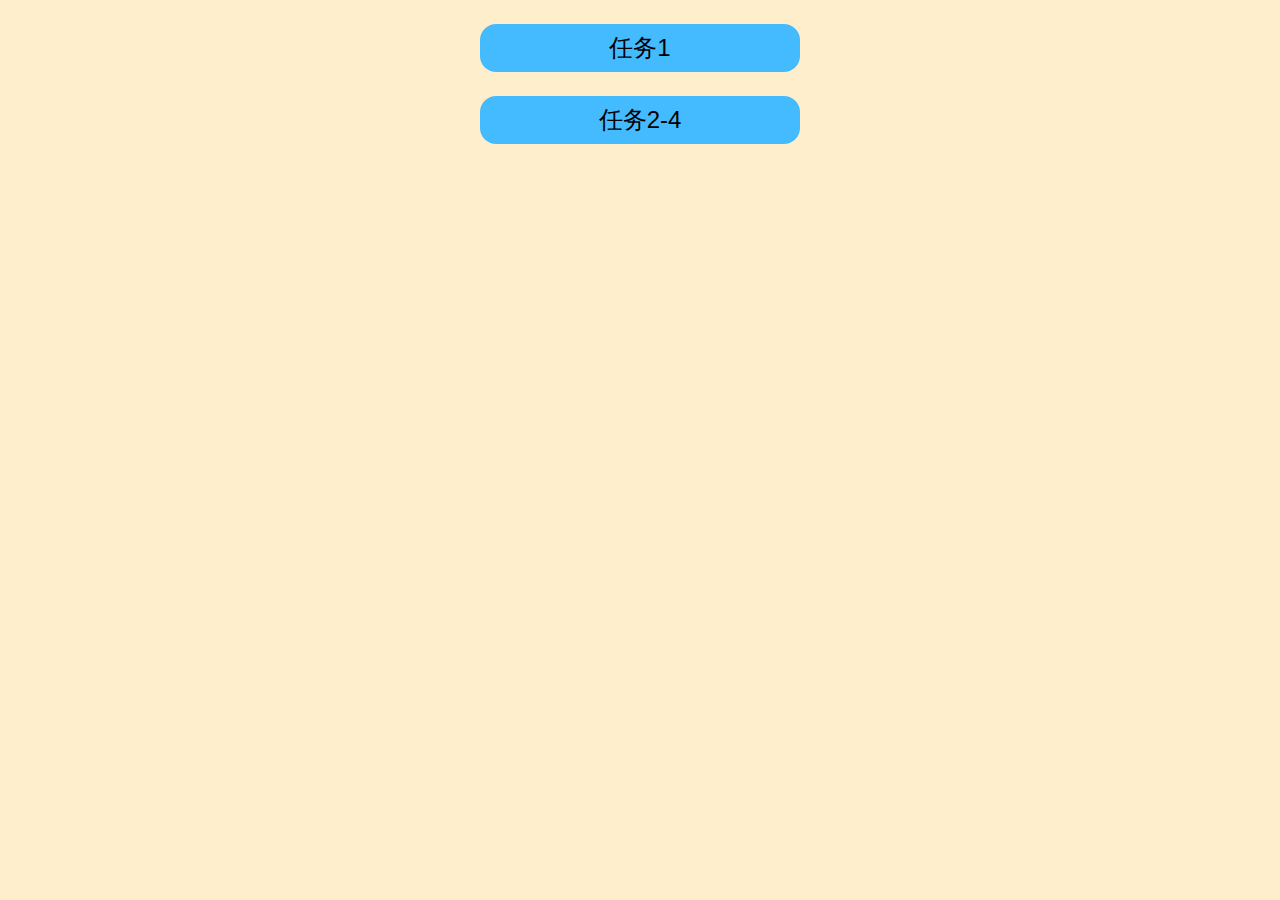
<file: 版本2/jstask-master/index.html>
<!DOCTYPE html>
<html lang="en">
<head>
    <meta charset="UTF-8">
    <meta name="viewport"
          content="width=device-width initial-scale=1, maximum-scale=1,minimum-scale=1, user-scalable=no">
    <title>js任务主页</title>
    <style>
        *{margin: 0; padding: 0;}
        a:link{text-decoration: none; color: inherit;}
        html, body{width: 100%;}
        html{font-size: 24px; font-family: sans-serif}
        body{background: #fec;}
        .item {
            line-height: 48px;
            /*padding: 16px;*/
            max-width: 320px;
            background: #4bf;
            margin: 24px auto;
            border-radius: 16px;
            text-align: center;
        }
    </style>
</head>
<body>
<a href="task1/task1.html"><div class="item">任务1</div> </a>
<a href="task2/lengqidong.html"><div class="item">任务2-4</div> </a>







<script>
    document.getElementsByClassName("item")
    var action;
    var n;
    var a;
    var b;
</script>
</body>
</html>
</file>
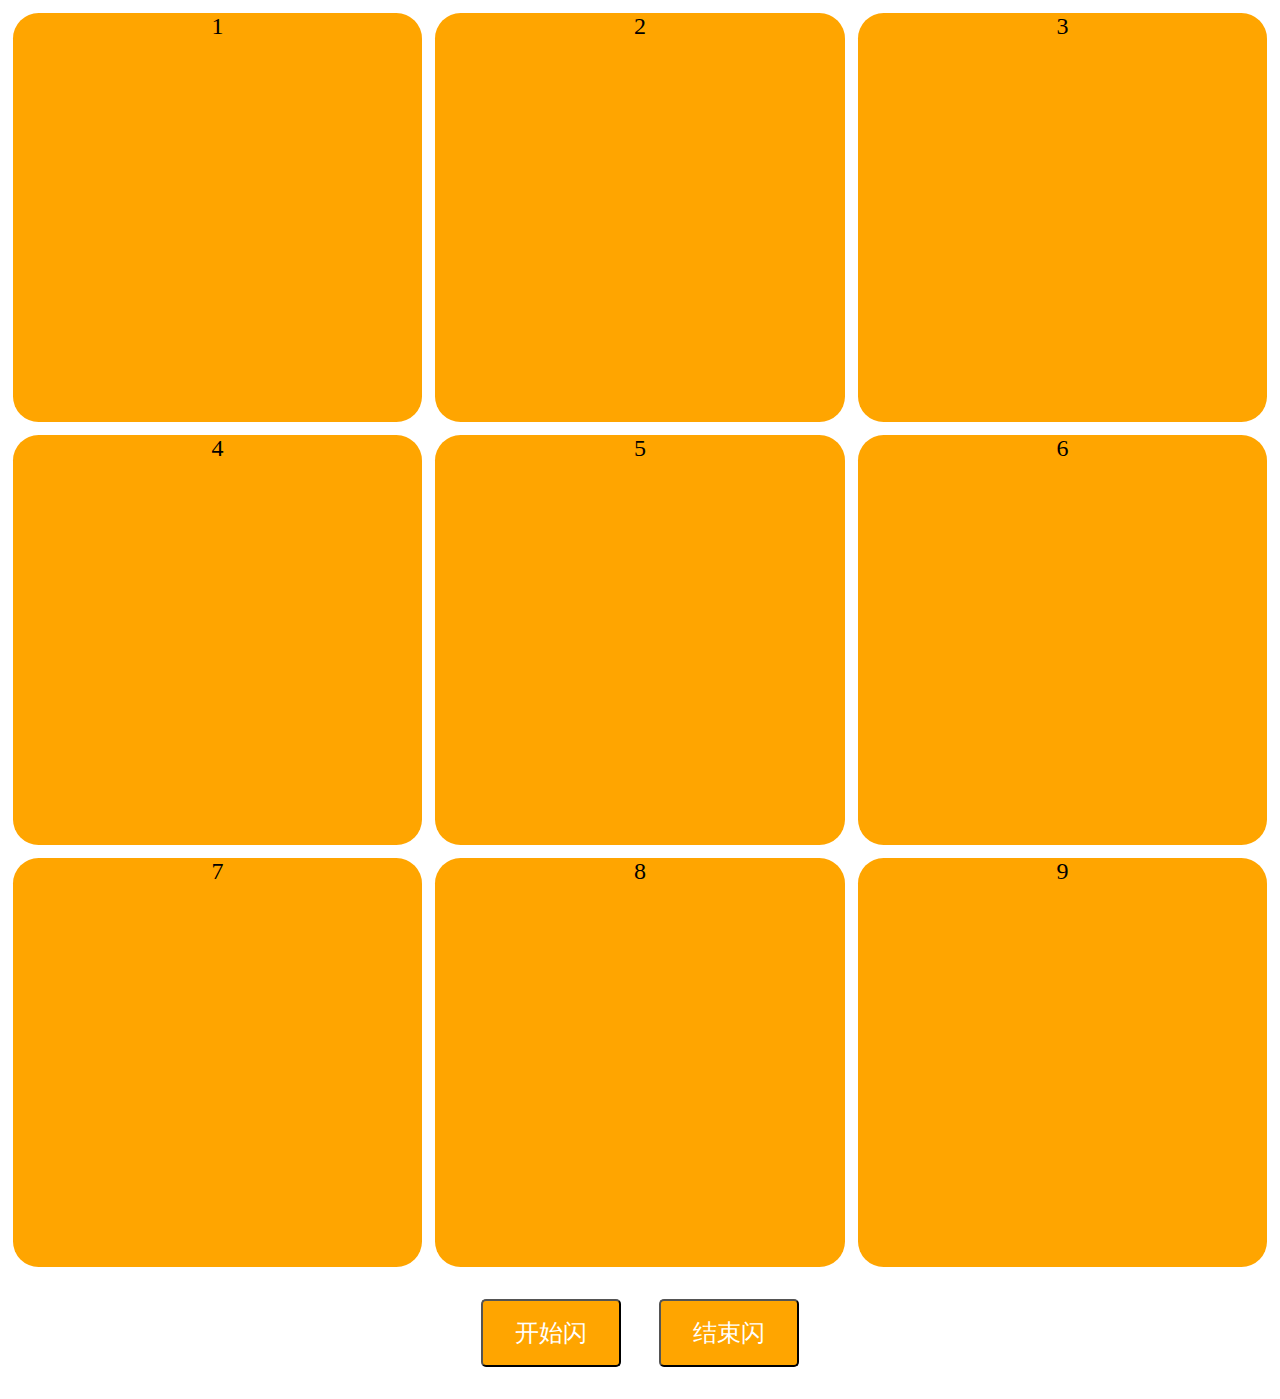
<file: 版本2/jstask-master/task1/task1.html>
<!DOCTYPE html>
<html lang="en">
<head>
    <meta charset="UTF-8">
    <meta name="viewport" content="width=device-width, initial-scale=1, minimum-scale=1, maximum-scale=1, user-scalable=no">
    <title>九宫格</title>
    <link rel="stylesheet" href="task1.css">
</head>
<body><div
        id="box-wrapper"><div
        class="box0">1</div><div
        class="box0">2</div><div
        class="box0">3</div><div
        class="box0">4</div><div
        class="box0">5</div><div
        class="box0">6</div><div
        class="box0">7</div><div
        class="box0">8</div><div
        class="box0">9</div></div
    >
<div class="btn-wrapper">
    <button type="button" class="btn-1" onclick="begin()">开始闪</button>
    <button type="button" class="btn-1" onclick="stop()">结束闪</button>
</div>



<script src="task1.js"></script>
</body>
</html>
</file>
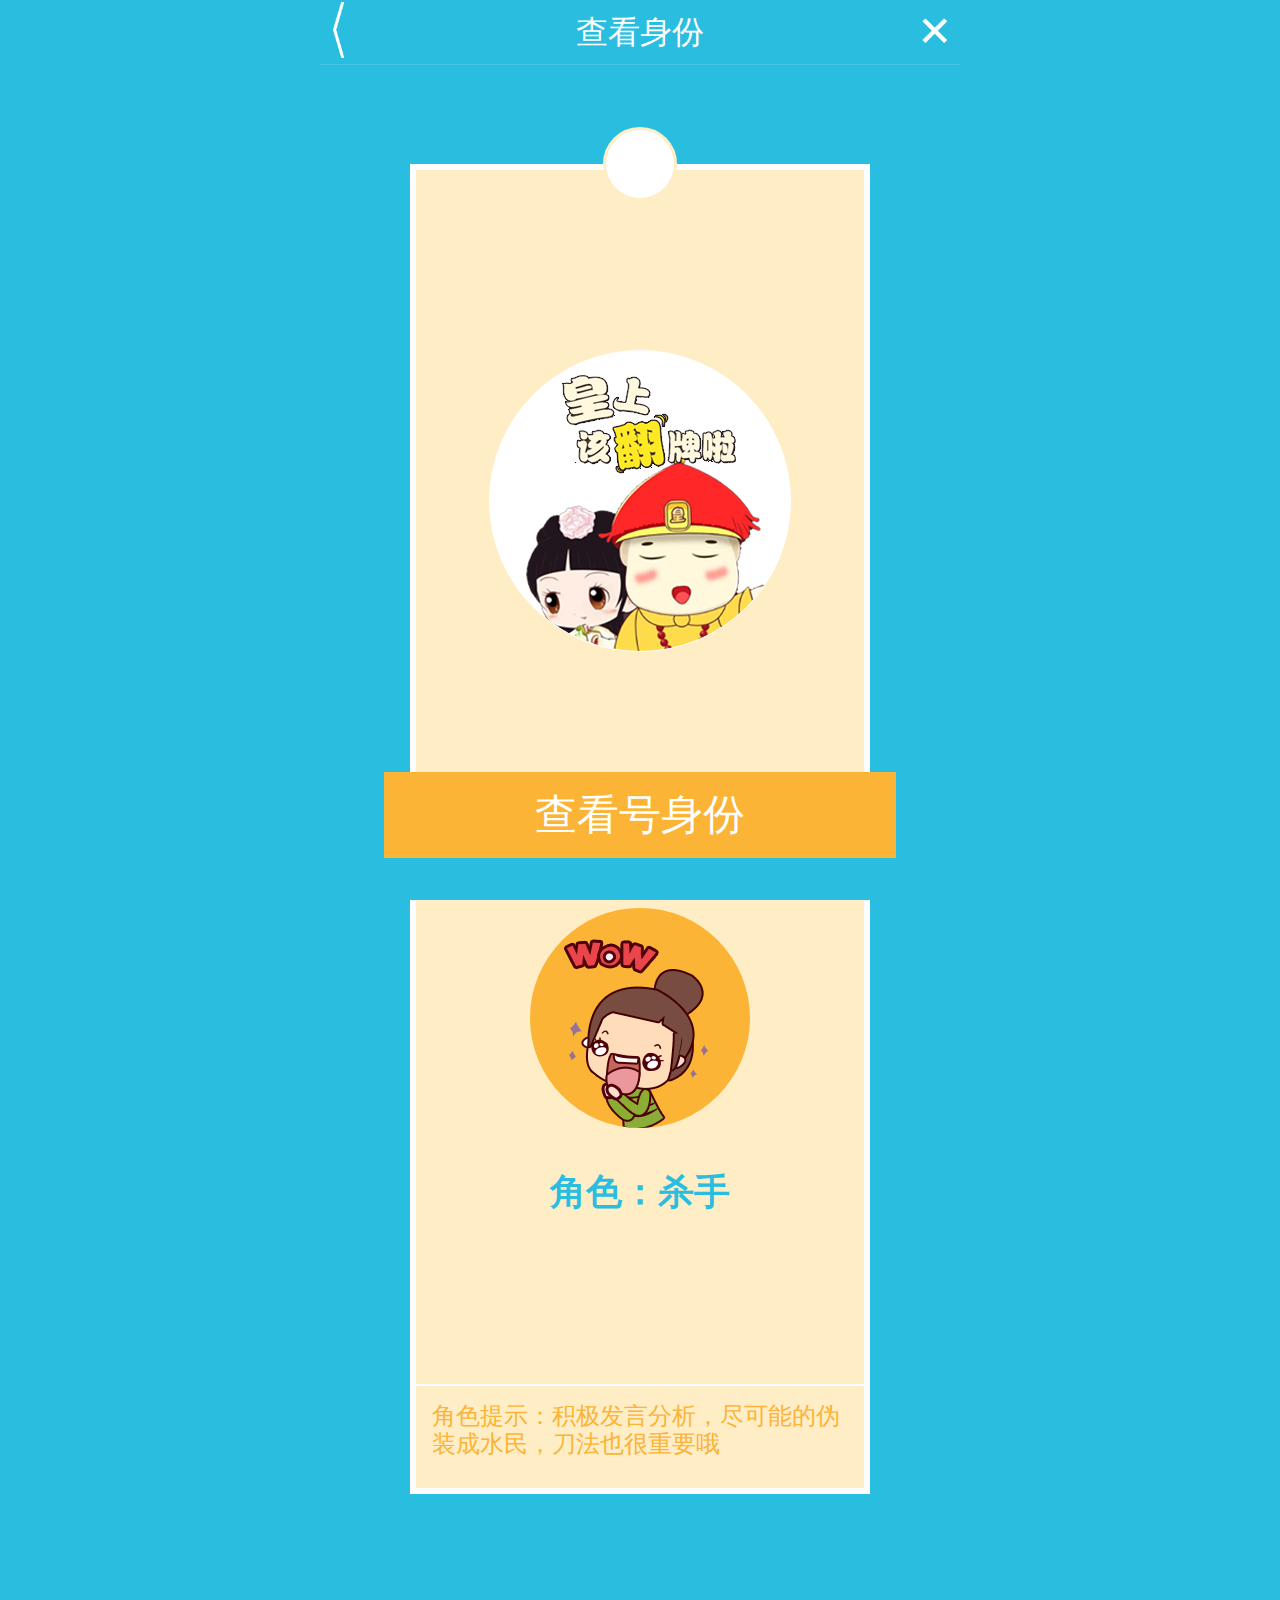
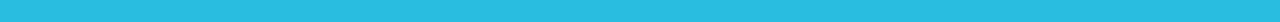
<file: 版本2/jstask-master/task2/chuandi.html>
<!DOCTYPE html>
<html lang="en">
<head>
    <meta charset="UTF-8">
    <meta name="viewport" content="width=device-width initial-scale=1.0
    minimum-scale=0.5 maximum-scale=1.5 user-scalable=yes">
    <title>查看身份chuan</title>
    <link rel="stylesheet" href="module/normalize.css"><!--重置样式-->
    <!--<link href="../bootstrap-3.3.0/css/bootstrap.min.css" rel="stylesheet">-->
    <!--<link rel="stylesheet" href="https://cdn.bootcss.com/bootstrap/3.3.7/css/bootstrap.min.css">-->
    <link rel="stylesheet" href="module/base.css"><!--基础样式，设置html body 字体-->
    <link rel="stylesheet" href="module/module-header.css"><!--页眉组件-->
    <link rel="stylesheet" href="module/module-footer.css"><!--页脚-->
    <link rel="stylesheet" href="layout/chuandi.css"><!--此页布局样式-->
</head>
<body>
<header>
    <div class="h-left"><span class="back-icon">&#x2329;</span></div>
    <div class="h-center">查看身份</div>
    <div class="h-right"><span class="close-icon">&#x2715;</span> </div>
</header>
<main>
    <div class="m-cover-number"><span class="m-gamernumber"></span> </div>


    <div class="m-cover-wrapper"><!--翻面牌面-->
        <div class="m-cover-img"></div>
    </div>

    <div class="m-gamer-wrapper"><!--角色牌-->
        <div class="m-gamer-img"></div>
        <h2 class="m-gamer-identify">角色：杀手</h2>
        <p class="m-gamer-tips">角色提示：积极发言分析，尽可能的伪装成水民，刀法也很重要哦</p>
    </div>



</main>



<footer>
    <div id=checkIdentity class="f-btn-small">
        查看<span class="f-gamernumber"></span>号身份
    </div>
</footer>










<!--//引入jq-->
<script src="../jquery-3.1.1.js"></script>
<!--<script src="//cdn.bootcss.com/jquery/3.1.1/jquery.min.js"></script>-->

<script src="module/redirect.js"></script>
<script src="module/base.js"></script>
<!--<script src="xuanrenye.js"></script>-->
<script src="js/chuandi.js"></script>
</body>
</html>
</file>
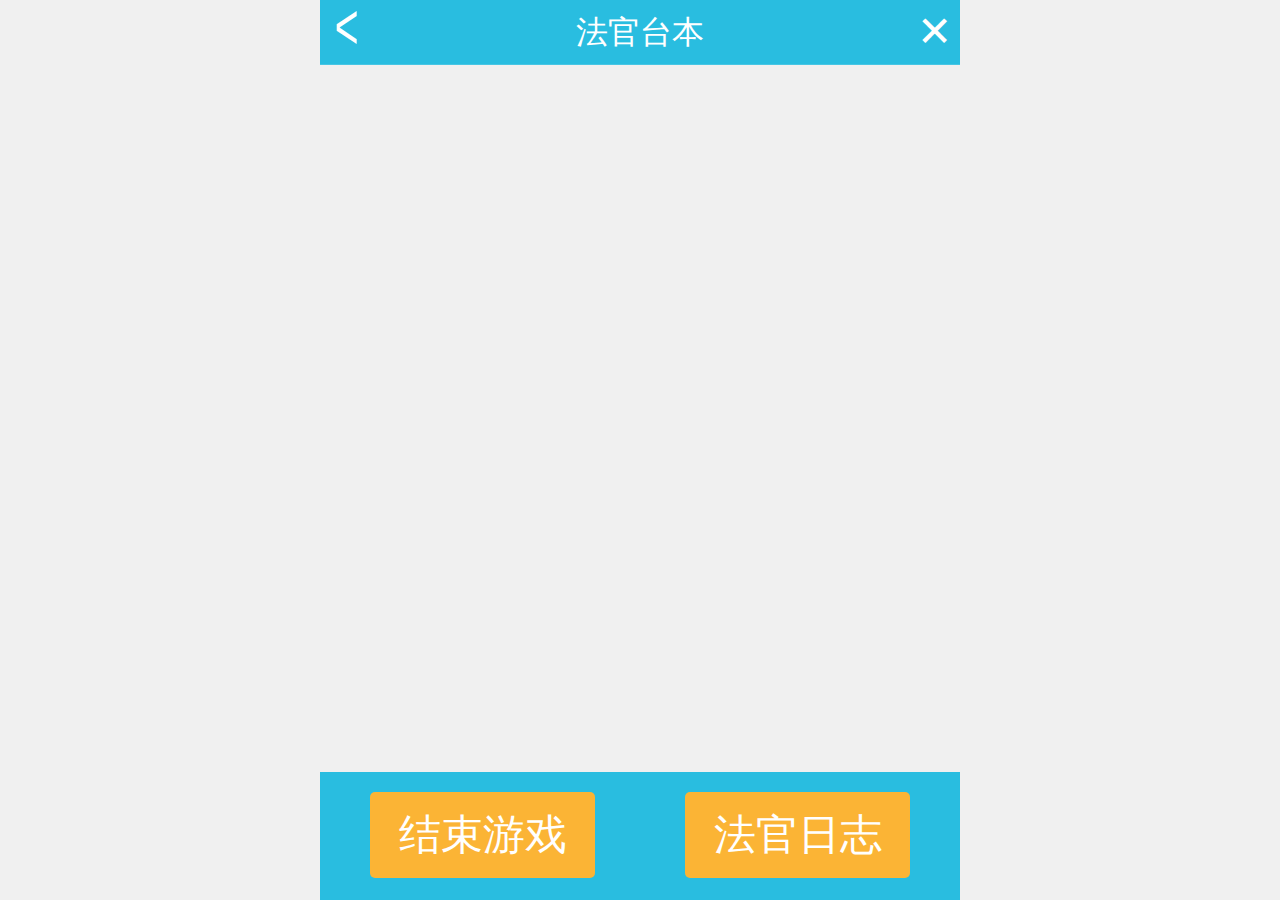
<file: 版本2/jstask-master/task2/faGuanTaiBen.html>
<!DOCTYPE html>
<html>
<head lang="en">
    <meta charset="UTF-8">
    <meta name="viewport" content="width=device-width initial-scale=1.0
        minimum-scale=0.5 maximum-scale=2.0 user-scalable=yes">
    <title>法官台本</title>
    <link rel="stylesheet" href="module/normalize.css">
    <!--<link href="../bootstrap-3.3.0/css/bootstrap.min.css" rel="stylesheet">-->
    <!--<link rel="stylesheet" href="https://cdn.bootcss.com/bootstrap/3.3.7/css/bootstrap.min.css">-->
    <link rel="stylesheet" href="module/base.css">
    <link rel="stylesheet" href="module/module-header.css">
    <link rel="stylesheet" href="module/module-footer.css">
    <link rel="stylesheet" href="layout/faGuanTaiBen.css">
    <script src="../jquery-3.1.1.js"></script>
</head>
<body>
<header>
    <div class="h-left">
        <!--<img class="h-menu-img" src="pic/menu.png">-->
        <span class="back-icon"><</span>
    </div>
    <div class="h-center">
        <span id="vote-h-center">法官台本</span>
    </div>
    <div class="h-right">
        <span class="close-icon">&#x2715;</span>
    </div>
</header>
<main id="main">
    <div class="m-process-wrapper">
        <!--<div class='m-process-day'>第1天</div>-->
        <!--<div class='m-process-detail-wrapper'>-->
            <!--<div class='m-process-detail'>杀手杀人</div>-->
            <!--<div class='m-process-detail'>亡灵发表遗言</div>-->
            <!--<div class='m-process-detail'>玩家依次发言</div>-->
            <!--<div class='m-process-detail'>投票</div>-->
        <!--</div>-->
    </div>
</main>
<footer>
    <div class="f-btn-left">
        结束游戏
    </div>
    <div class="f-btn-right">
        法官日志
    </div>
</footer>
<script src="js/faGuanTaiBen.js"></script>
<script src="module/base.js"></script>
</body>
</html>
</file>
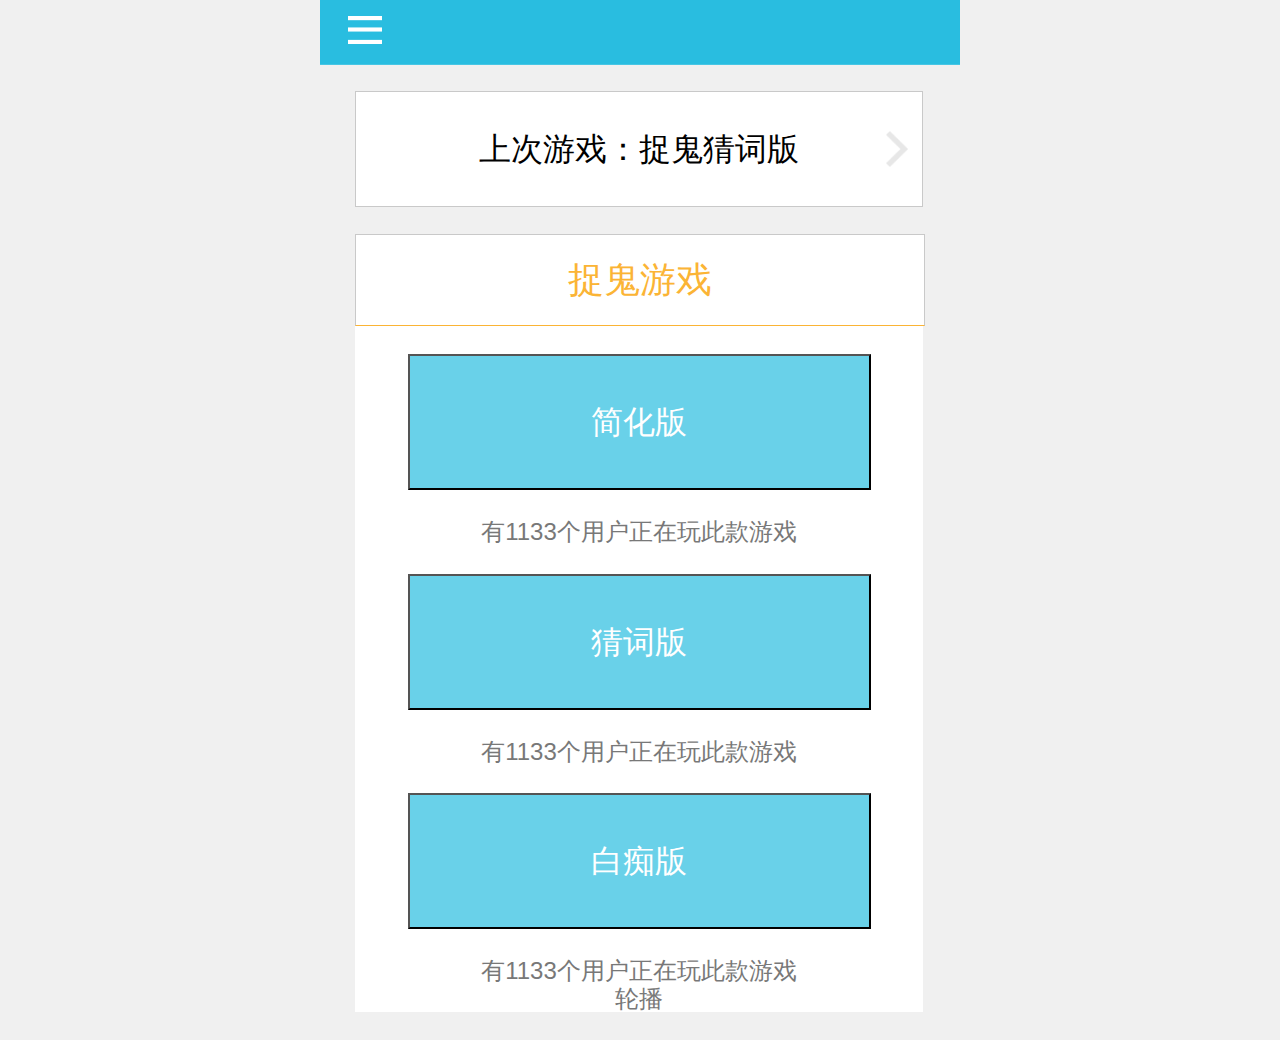
<file: 版本2/jstask-master/task2/kaishiye.html>
<!DOCTYPE html>
<html>
<head>
    <meta charset="UTF-8">
    <meta name="viewport" content="width=device-width initial-scale=0.5
    minimum-scale=0.5 maximum-scale=1.5 user-scalable=yes">
    <title>桌游精灵</title>
    <link rel="stylesheet" href="module/normalize.css"><!--重置样式-->
    <link rel="stylesheet" href="module/base.css"><!--基础样式，设置html body 字体-->
    <link rel="stylesheet" href="module/module-header.css"><!--页眉组件-->
    <link rel="stylesheet" href="layout/kaishiye.css"><!--此页布局样式-->
</head>
<body>
<header><!-----header----->
    <div class="h-left">
    <a href="#"> <img src="pic/hambergmenu.png" class="header-img"></a>
    </div>
</header>
<div id="main"><!--主体-->
    <button type="button" href="toupiaoye.html" class="m-last-btn">
        上次游戏：捉鬼猜词版<img class="m-last-btn-img" src="pic/back.png">
    </button>
    <div class="m-begin-box"><!--3个按钮的box-->
        <div class="m-begin-h--box">
            <span class="m-begin-h">捉鬼游戏</span>
        </div>
        <!--<a href="TouPiaoYe.html">-->
            <button type="button" onclick="selectPeoplePage()" class="m-begin-btn">
            简化版
            </button>
        <!--</a>-->
        <p>有1133个用户正在玩此款游戏</p>
        <button type="button" class="m-begin-btn">
            猜词版
        </button>
        <p>有1133个用户正在玩此款游戏</p>
        <button type="button" href="toupiaoye.html" class="m-begin-btn">
            白痴版
        </button>
        <p>有1133个用户正在玩此款游戏</p>
        <div class="lunbo">轮播</div>
    </div>
</div>













<script src="module/base.js"></script>
<script src="module/redirect.js"></script>
</body>
</html>
</file>
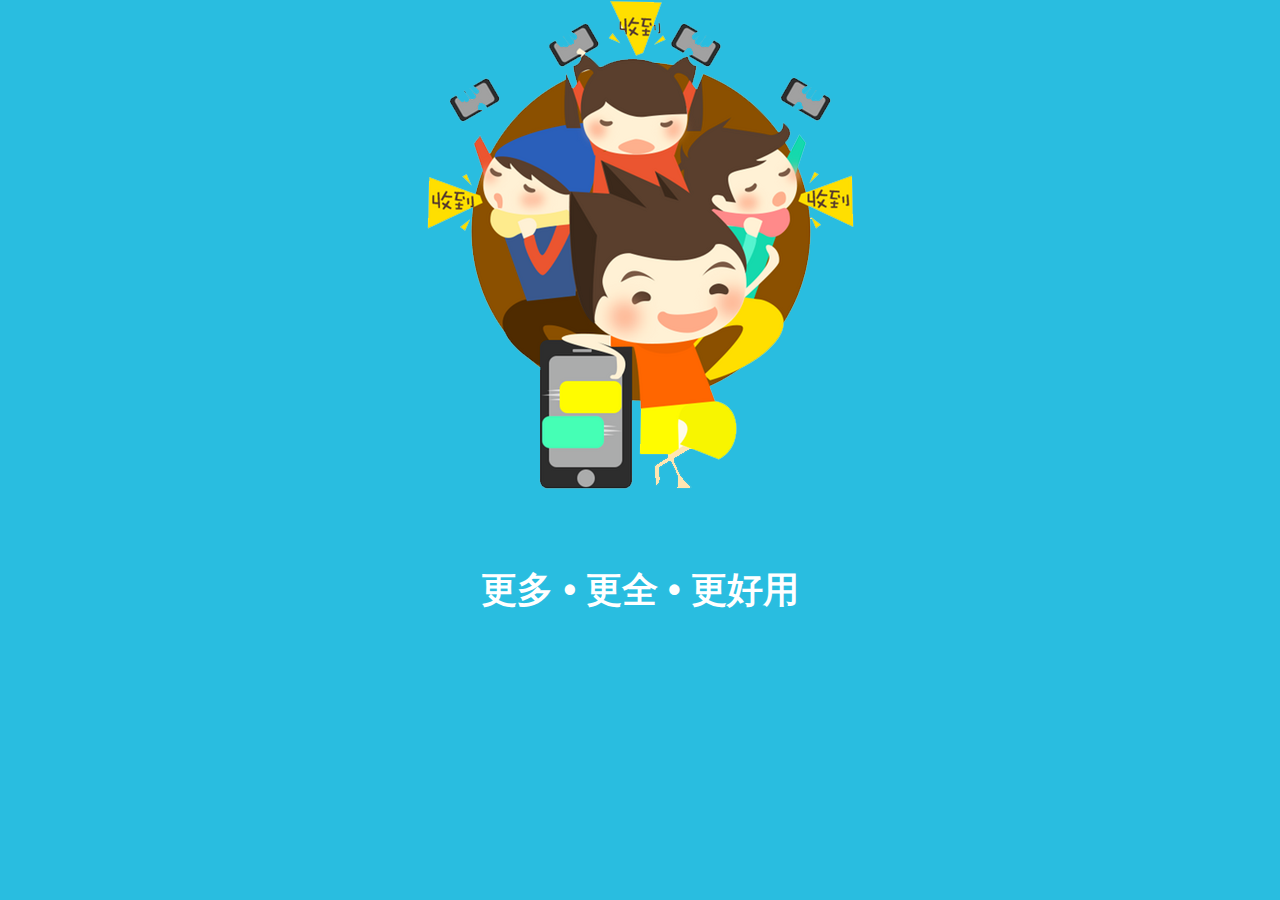
<file: 版本2/jstask-master/task2/lengqidong.html>
<!DOCTYPE html>
<html lang="en">
<head>
    <meta charset="UTF-8">
    <meta name="viewport"
          content="width=device-width,initial-scale=1,minimum-scale=1,maximum-scale=1,user-scalable=no">
    <link rel="stylesheet" href="module/normalize.css">
    <link rel="stylesheet" href="module/base.css" >
    <link rel="stylesheet" href="layout/begin.css">
    <title>启动</title>
</head>
<body onload="beginPageTime()">
        <img class="logo1" src="pic/begin.png">
    <h2 class="begin-h2">更多 • 更全 • 更好用</h2>
<script src="js/begin.js"></script>
<script src="module/redirect.js"></script>
<script src="module/base.js"></script>
</body>
</html>
</file>
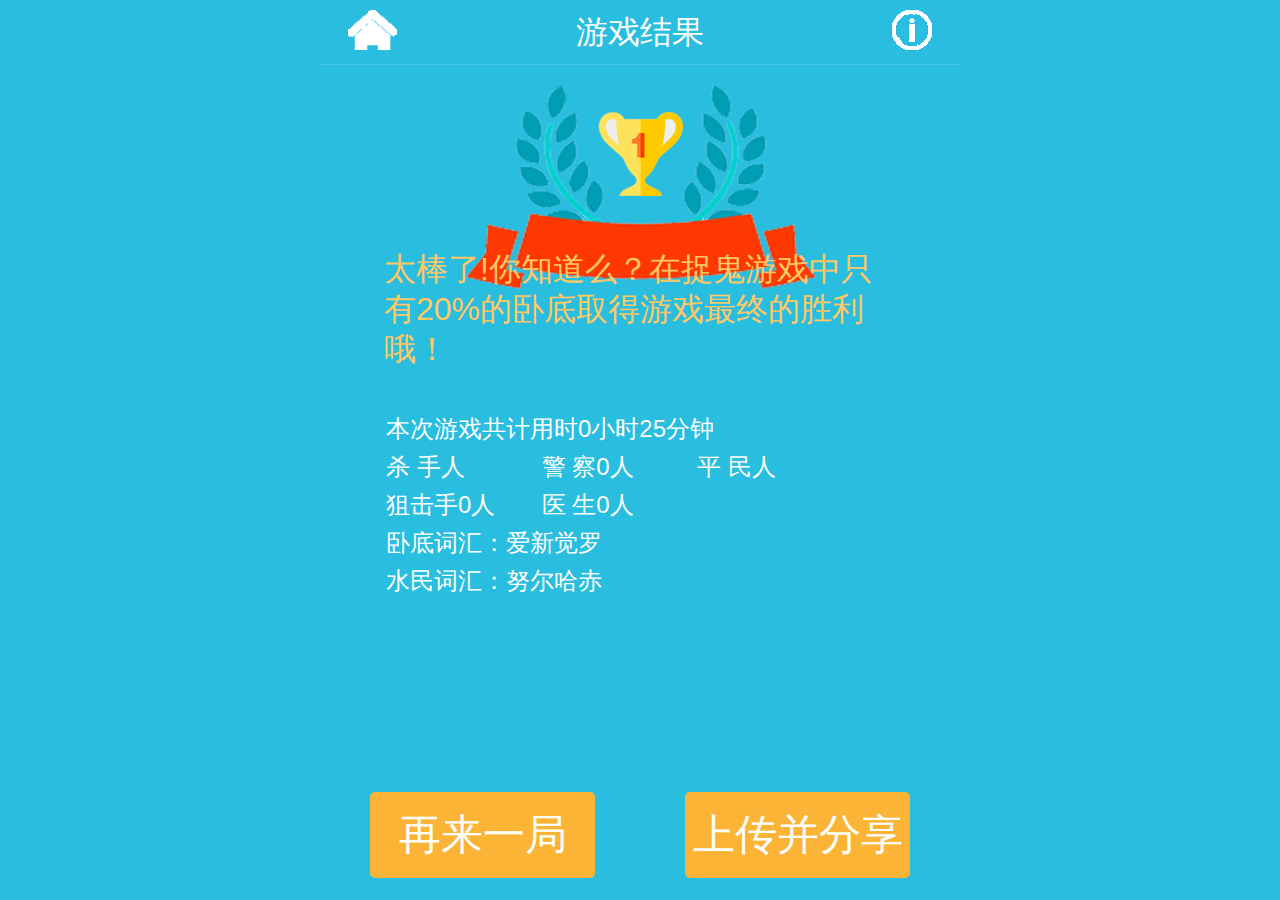
<file: 版本2/jstask-master/task2/shengliye.html>
<!DOCTYPE html>
<html>
<head lang="en">
    <meta charset="UTF-8">
    <meta name="viewport" content="width=device-width initial-scale=0.5
    minimum-scale=0.5 maximum-scale=2.0 user-scalable=yes">
    <title>胜利页sheng</title>
    <link rel="stylesheet" href="module/normalize.css">
    <link rel="stylesheet" href="module/base.css">
    <link rel="stylesheet" href="module/module-header.css">
    <link rel="stylesheet" href="module/module-footer.css">
    <link rel="stylesheet" href="layout/shengliye.css">
    <script src="../jquery-3.1.1.js"></script>
</head>
<body>
<header>
    <div class="h-left">
        <img class="h-home--png" src="pic/home.png">
    </div>
    <div class="h-center">
        <span>游戏结果</span>
    </div>
    <div class="h-right">
        <img class="h-notice--png" src="pic/notice.png">
    </div>
</header>
<main id="main">
    <div class="m-count--box">
        <h2 id="winnerDom"></h2>
        <p class="m-count-notice--p">
            太棒了!你知道么？在捉鬼游戏中只有20%的卧底取得游戏最终的胜利哦！
        </p>
        <table class="m-count-tab">
            <tr><td colspan="3">本次游戏共计用时0小时25分钟</td></tr>
            <tr><td>杀&nbsp;手<span id="killerAmountDom"></span>人</td>
                <td>警&nbsp;察0人</td>
                <td>平&nbsp;民<span id="commonPeopleAmountDom"></span>人</td>
            </tr>
            <tr><td>狙击手0人</td>
                <td>医&nbsp;生0人</td>
            </tr>
            <tr><td colspan="2">卧底词汇：爱新觉罗</td> </tr>
            <tr><td colspan="2">水民词汇：努尔哈赤</td> </tr>
        </table>
    </div>
    <!--<div class='m-detail-box'>&lt;!&ndash;详情列表&ndash;&gt;-->
        <!--<span class='m-detail-h3'>第一天</span>-->
        <!--<span class='m-detail-time'>0小时7分</span>-->
        <!--<p>晚上：5号被杀手杀死，5号是水民</p>-->
        <!--<p>白天：8号被全民投票投死，8号是杀手</p>-->
    <!--</div>-->
</main>
<footer>
    <a href="kaishiye.html">
    <div class="f-btn-left">
        再来一局
    </div></a>
    <div class="f-btn-right">
        上传并分享
    </div>
</footer>























<script src="module/base.js"></script>
<script src="js/shengliye.js"></script>

</body>
</html>
</file>
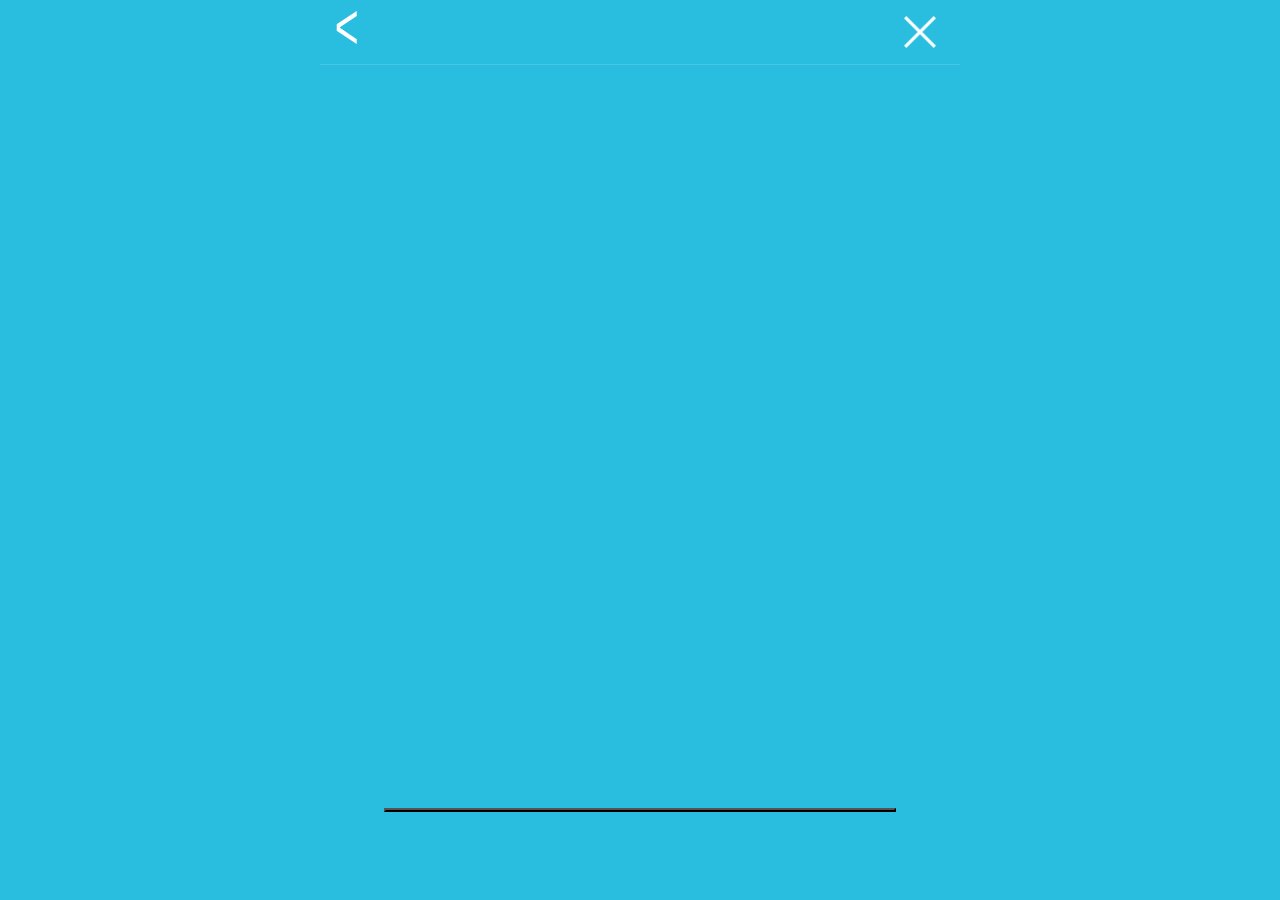
<file: 版本2/jstask-master/task2/TouPiaoYe.html>
<!DOCTYPE html>
<html>
<head lang="en">
    <meta charset="UTF-8">
    <meta name="viewport" content="width=device-width initial-scale=1.0
        minimum-scale=0.5 maximum-scale=2.0 user-scalable=yes">
    <title></title>
    <link rel="stylesheet" href="module/normalize.css">
    <!--<link href="../bootstrap-3.3.0/css/bootstrap.min.css" rel="stylesheet">-->
    <!--<link rel="stylesheet" href="https://cdn.bootcss.com/bootstrap/3.3.7/css/bootstrap.min.css">-->
    <link rel="stylesheet" href="module/base.css">
    <link rel="stylesheet" href="module/module-header.css">
    <link rel="stylesheet" href="module/module-footer.css">
    <link rel="stylesheet" href="layout/toupiaoye.css">
    <script src="../jquery-3.1.1.js"></script>
</head>
<body>
<header>
    <div class="h-left">
        <!--<img class="h-menu-img" src="pic/menu.png">-->
        <span class="back-icon"><</span>
    </div>
    <div class="h-center">
        <span id="vote-h-center"></span>
    </div>
    <div class="h-right">
        <a href="kaishiye.html"><img class="h-close-img" src="pic/close.png"></a>
    </div>
</header>
<main id="main">
    <div class='m-tip-group-wrapper'>
        <!--<div class='m-tips-box'>-->
        <!--<span class='m-tips-span'>发言讨论结束，大家请投票</span>-->
        <!--<img class='m-tips-audio&#45;&#45;img' src='pic/audio.png'>-->
        <!--</div>-->
        <!--<div class='m-intro-box'>-->
            <!--<span class='m-intro-span'>点击得票最多人的头像</span>-->
        <!--</div>-->
    </div>
<!--select-box-->
    <div class="m-select-box-group clearfix">



        <!--<div class='m-select-box'>-->
            <!--<div class='m-select-person-box'>-->
                <!--<p class='m-select-person-name'>水民</p>-->
                <!--<p class='m-select-person-number'>1号</p>-->
                <!--<div class='m-select-person-box-cover'></div>-->
            <!--</div>-->
            <!--<div class='m-select-role-box'>&lt;!&ndash;hover&ndash;&gt;-->
                <!--<img src='pic/killer.png'><img src='pic/detecter.png'><img src='pic/target.png'><img src='pic/docter.png'>-->
            <!--</div>-->
        <!--</div>-->
        <!-------------------------------------->
        <!-------------------------------------->
    </div>

</main>
<footer>
    <button class="f-btn-small" id="fbtn"></button>
</footer>
<script src="module/base.js"></script>
<script src="js/touPiaoYe.js"></script>
</body>
</html>
</file>
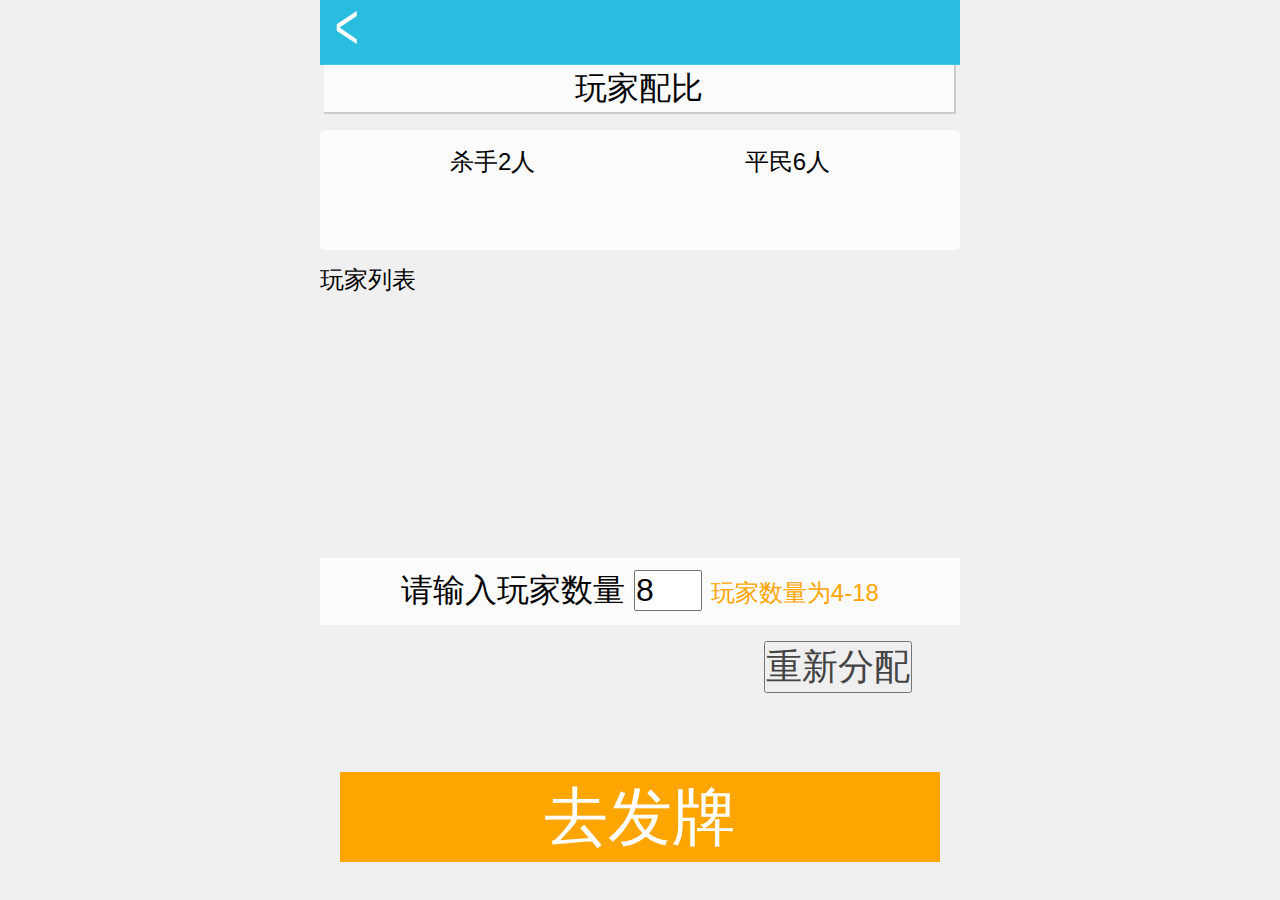
<file: 版本2/jstask-master/task2/xuanrenye.html>
<!DOCTYPE html>
<html lang="en">
<head>
    <meta charset="UTF-8">
    <meta name="viewport" content="width=device-width initial-scale=1.0
    minimum-scale=0.5 maximum-scale=1.5 user-scalable=yes">
    <title>参数设置xuan</title>
    <link rel="stylesheet" href="module/normalize.css"><!--重置样式-->
    <!--<link href="../bootstrap-3.3.0/css/bootstrap.min.css" rel="stylesheet">-->
    <!--<link rel="stylesheet" href="https://cdn.bootcss.com/bootstrap/3.3.7/css/bootstrap.min.css">-->
    <link rel="stylesheet" href="module/base.css"><!--基础样式，设置html body 字体-->
    <link rel="stylesheet" href="module/module-header.css"><!--页眉组件-->
    <link rel="stylesheet" href="module/module-footer.css"><!--页脚-->
    <link rel="stylesheet" href="layout/xuanrenye.css"><!--此页布局样式-->
</head>
<body>
<header>
<!-----header----->
    <div class="h-left">
        <span class="back-icon"><</span>
    </div>
    <div class="h-center">
        <!--<span>参数设置</span>-->
    </div>
    <div class="h-right">
        <!--<div class="h-right-help"></div>-->
    </div>
</header>
<main> 
    <div class="m-proportion-header">玩家配比</div>
    <div class="m-proportion-wrapper">
        <div class="m-proportion">杀手<span id="m-proprotion-killerNumber">--</span>人</div>
        <div class="m-proportion">平民<span id="m-proprotion-commonPeopleNumber">--</span>人</div>
    </div>


    <div>
        玩家列表<br>
        <span class="gamerlist"></span> <span class="gamerlist"></span>
        <span class="gamerlist"></span> <span class="gamerlist"></span>
        <span class="gamerlist"></span> <span class="gamerlist"></span>
        <span class="gamerlist"></span> <span class="gamerlist"></span>
        <span class="gamerlist"></span> <span class="gamerlist"></span>
        <span class="gamerlist"></span> <span class="gamerlist"></span>
        <span class="gamerlist"></span> <span class="gamerlist"></span>
        <span class="gamerlist"></span> <span class="gamerlist"></span>
        <span class="gamerlist"></span> <span class="gamerlist"></span>
    </div>


    <div class="m-proportion-form-wrapper">
        <form name="form" id="amount" action="#" onkeydown="if(event.keyCode==13)return false;">
             请输入玩家数量
            <input class="m-proportion-input-number" name="gameramount"
                   type="text" value="8" placeholder="8"
                   id="gameramount"
                   onchange="printNumberTime()"
                   onblur="clearPrintNumberTime()"
            >
            <span class="m-proportion-form-span">玩家数量为4-18</span>

        </form>
    </div>

    <p class="m-proportion-p"><button  class="m-proportion-btn"  onclick="writeGamerIn()">重新分配</button></p>



</main>




<footer>
    <div class="f-begin-game" onclick="toChuanDiYe()">
        去发牌
    </div>

</footer>








<!--<script href="../bootstrap-3.3.0/js/bootstrap.min.js"></script>-->
<!--<script href="../bootstrap-3.3.0/js/jquery-3.1.1.min.js"></script>-->
<script src="module/base.js"></script>
<script src="js/xuanrenye.js"></script>
</body>
</html>
</file>
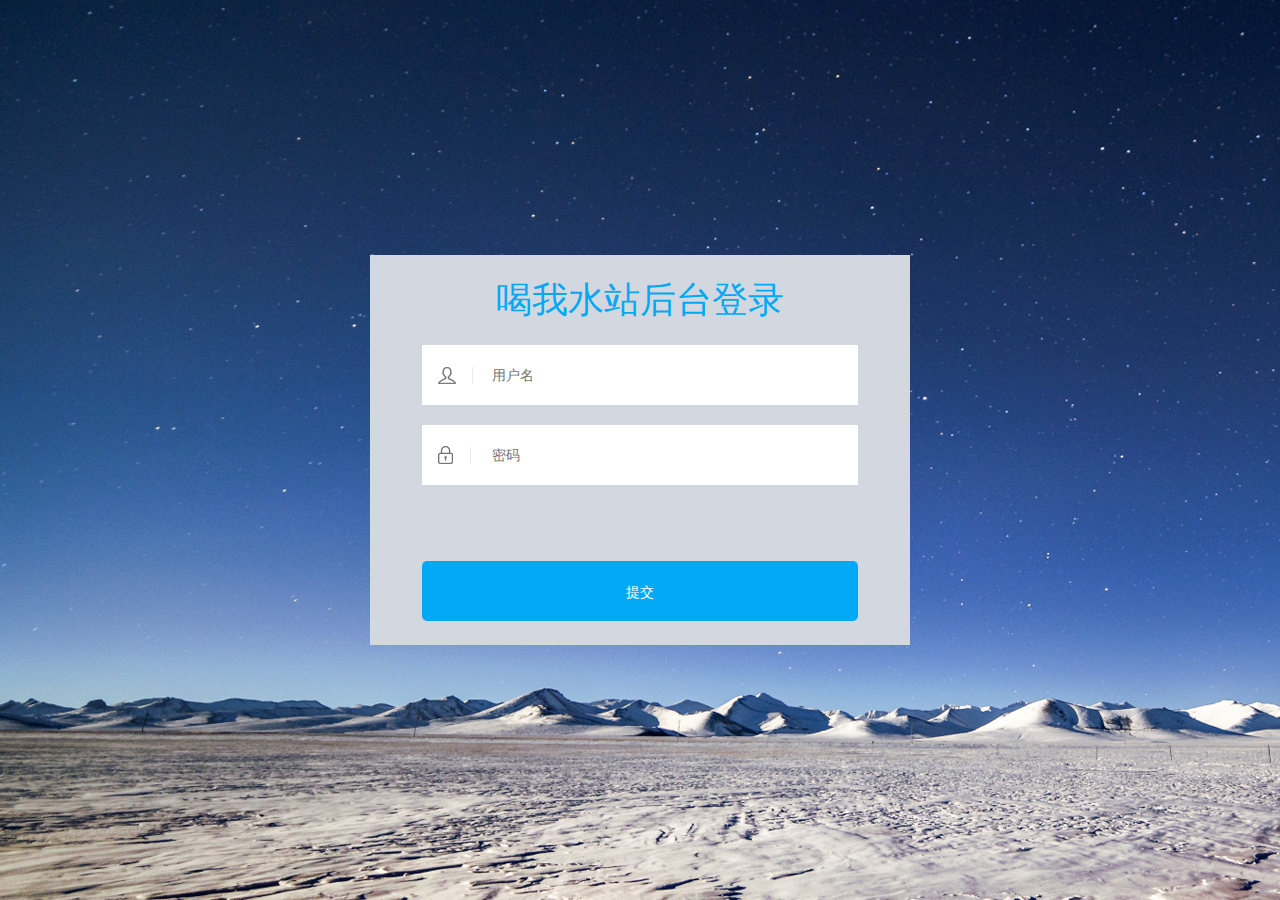
<file: 版本2/jstask-master/task5/login.html>
<!DOCTYPE html>
<html lang="en">
<head>
    <meta charset="UTF-8">
    <meta name="viewport" 
          content="width=device-width, initial-scale=1.0, user-scalable=no">
    <title>登录</title>
    <link rel="stylesheet" href="bootstrap-3.3.0/css/normalize.css">
    <link rel="stylesheet" href="bootstrap-3.3.0/css/bootstrap.css">
    <link rel="stylesheet" href="login.css">
</head>
<body>
<main>
    <div class="login-m-wrapper">
        <h1 class="login-m-h1">喝我水站后台登录</h1>
        <!--<form id="login">-->
            <input class="login-m-user" type="text" id="account" placeholder="用户名"
                value="">
            <input class="login-m-pwd" type="password" id="password" placeholder="密码"
                value="">
            <div class="login-m-tip" id="tip"></div>
            <button class="login-m-submit" id="submit">提交</button>
        <!--</form>-->
    </div>
</main>










</body>
<script src="jquery-3.1.1.js"></script>
<script src="bootstrap-3.3.0/js/bootstrap.js"></script>
<script src="login.js"></script>
</html>
</file>
<file: 版本2/jstask-master/task1/task1.css>
*{margin: 0; padding: 0;}
    html,body{width: 100%;}
    html{font-size: calc(100vw/320)}
    html{font-family: "Microsoft YaHei UI Light", serif;}
    body{font-size: 24px;}
#box-wrapper{width: 100%;}
.box0{
    display: inline-block;
    width: 32%;
    height: 32vw;
    margin: 1% 0 0 1% ;
    border-radius: 2vw;
    background: orange;
    text-align: center;
    /*background: rgb(123, 234, 567);*/
}
.btn-wrapper{
    width: 70%;
    text-align: center;
    padding: 16px 15%;
}
.btn-1{
    padding: 16px 32px;
    margin: 16px;
    border-radius: 5px;
    outline-style: none;
    font-size: 24px;
    background: orange;
    color: #fff;
    font-family: "Microsoft YaHei UI Light",serif;
}
</file>
<file: 版本2/jstask-master/task2/module/base.css>
*{margin: 0;padding: 0;}
*{font-family: "Hiragino Sans GB W3", "微软雅黑", sans-serif}
/**{border: 1px solid #f88;}*/
img{max-width: 100%;}
a:link{text-decoration:none;}
button{font-family: "Hiragino Sans GB W3", "微软雅黑", sans-serif;}
ul,li{list-style:none; }
/**{background-size: 7.2rem 7.2rem}*/

/************clearfix**************/
.clearfix:after {
    content: " ";
    display: block;
    clear: both;
    height: 0;
}
.clearfix {
    zoom: 1;
}


html{width: 100%;font-size: 625%;}
html{font-family:"Hiragino Sans GB W3", "微软雅黑",sans-serif ;}
body{
    width: 100%;
    max-width: 640px;
    margin: 0 auto;
    background-color: #29bde0;
    font-size: .24rem;
}
html,header,footer{max-width: 640px; min-width: 300px;margin: 0 auto;}


/*********通用样式********/

.back-icon{
    display: inline-block;
    /*content: "&#x2329;";*/
    transform: rotateY(50deg);
    -webkit-transform: rotateY(50deg);
    position: relative;bottom: .05rem;
    font-size: .64rem;
    /*margin: 0 -0.24rem;*/
    /*position: relative;*/
    /*left: -.24rem;*/
}
.close-icon{
    display: inline-block;
    /*content:"&#x2715;"*/
    font-size: .42rem;
    line-height: .64rem;
}
/*main{*/
    /*width: 100%;*/
    /*background: #29bde0;*/
/*}*/
</file>
<file: 版本2/jstask-master/task2/module/module-header.css>
header{
    position: fixed;
    top: 0;
    width: 100%;
    max-width: 640px;
    height:.64rem;
    /*padding-top:.63rem;*/
    line-height: .64rem;
    text-align: center;
    font-size: .32rem;
    color: #fff;
    background-color: #29bde0;
    border-bottom: 1px solid #47c6e4;
    z-index: 1;
}
body{padding-top: .64rem;}
.h-left{
    position: absolute;
    left: 0;
    top: 0;
    width: 15%;
    height: .64rem;
    padding-left: .08rem;
    text-align: left;
}
.h-right{
    position: absolute;
    right: 0;
    top: 0;
    width: 15%;
    height: .64rem;
    padding-right: .08rem;
    text-align: right;
}
.h-center{
    display: block;
    width: 40%;
    height: .64rem;
    margin: 0 auto;
    text-align: center;
}
.main{
    width: 6.24rem;
}
</file>
<file: 版本2/jstask-master/task2/module/module-footer.css>
/***************footer***************/
footer{
    position: fixed;
    bottom: 0;
    width: 100%;
    height: 1.28rem;
    max-width: 640px;
    text-align: center;
    font-size: .42rem;
    background-color: #29bde0/*rgba(41 206 240 0.7)*/;
}
body{padding-bottom: 1.28rem;}
.f-btn-small{
    margin: 0 auto;
    width: 80%;
    line-height: .86rem ;
    background: #fbb435;
    color: #fff;
}
.f-btn-left{
    float: left;
    width: 2.25rem;
    margin-left: .5rem;
    margin-top: .20rem;
    line-height: .86rem;
    background: #fbb435;
    color: #fff;
    border-radius: .05rem;
}
.f-btn-right{
    float: right;
    width: 2.25rem;
    margin-right: .5rem;
    margin-top: .20rem;
    line-height: .86rem;
    background: #fbb435;
    color: #fff;
    border-radius: .05rem;
}
</file>
<file: 版本2/jstask-master/task2/layout/chuandi.css>
/*显示一个人的身份并传递*/
.m-cover-wrapper{
    margin: .26rem auto 0;
    padding-top: 1.80rem;
    width: 70%;
    height: 4.6rem;
    border: .06rem solid #fff;
    background: #ffedc5;
}

.m-cover-img{
    margin: 0 auto;
    width: 3rem;
    height: 3rem;
    border-radius: 50%;
    background: #fff url(../pic/sprite.png) 0 -4.2rem ;
    background-size: 7.2rem 7.2rem;
    border: .01rem solid #fff;
}

.m-cover-number{
    position: relative;
    z-index: 2;
    top: .63rem;
    margin: 0 auto;
    width: .68rem;
    height: .68rem;
    text-align: center;
    line-height: .68rem;
    font-size: .34rem;
    font-weight: bold;
    color: #f56b81;
    border-radius: 50%;
    background: #fff;
    border: #ffedc5 solid .03rem;
}
.m-gamer-wrapper{
    margin: .26rem auto 0;
    padding-top: .60rem;
    width: 70%;
    height: 5.8rem;
    border: .06rem solid #fff;
    background: #ffedc5;
}
.m-gamer-img{
    margin: 0 auto;
    width: 2.2rem;
    height: 2.2rem;
    border-radius: 50%;
    background: #fbb435 url(../pic/sprite.png) -3.01rem -4.98rem ;
    background-size: 7.2rem 7.2rem;
}
.m-gamer-identify{
    text-align: center;
    line-height: 1.28rem;
    color: #29bde0;
}
.m-gamer-tips{
    color: #fbb435;
    padding: .16rem;
    margin-top: 1.28rem;
    border-top: .02rem solid #fff;
}
</file>
<file: 版本2/jstask-master/task2/layout/faGuanTaiBen.css>
body{background: #f0f0f0;}
.m-process-wrapper{
    width: 98%;
    margin: 0 auto;
    text-align: center;
}
.m-process-day{
    margin: .16rem 0;
    line-height: .60rem;
    color: #29bde0;
    background: #fff;
    border-bottom: .02rem solid #e0e0e0;
}
.m-process-detail-wrapper{
    background: #fff;
    border: .02rem solid #e0e0e0;
}
.m-process-detail{
    background: #29bde0;
    color: #fff;
    line-height: .60rem;
    margin: .08rem 0;
}
</file>
<file: 版本2/jstask-master/task2/layout/kaishiye.css>
body{background-color: #f0f0f0;}
/*********header*******/

.header-img{
    width: .34rem;
    height: .28rem;
    margin: .16rem .20rem;
}
/*************main*************/
#main{
    width: 5.68rem;
    padding: 0 .35rem .28rem .35rem;
    text-align: center;
}
.m-last-btn{
    position: relative;
    margin: .27rem 0;
    width: 100%;
    line-height: 1.14rem;
    font-size: .32rem;
    border: 1px solid #c9c9c9;
    background-color: #fff;
}
.m-last-btn-img{
    position: absolute;
    right: .14rem;
    float: right;
    margin-top: .39rem;
    height: .36rem;
}
/****************begin-box*************/
.m-begin-box{
    width:100%;
    color: #787878;
    background-color: #fff;
}
.m-begin-h--box{
    width:100%;
    font-size: .36rem;
    background: #fff;
    border: 1px solid #c9c9c9;
    border-bottom: 1px solid #fbb435;
}
.m-begin-h{
    line-height: .90rem;
    color: #fbb435;
}
.m-begin-btn{
    margin: .28rem 0;
    width: 4.63rem;
    line-height: 1.32rem;
    font-size: .32rem;
    color: #fff;
    background-color: #69d1e9;
}
/***************翻页式轮播******/
.lunbo{width: 100%}
</file>
<file: 版本2/jstask-master/task2/layout/begin.css>
.logo1{
    display: block;
    margin: 0 auto;
    width: 4.27rem;
}

.begin-h2{
    color: #fff;
    text-align: center;
    margin-top: .8rem;
}
</file>
<file: 版本2/jstask-master/task2/layout/shengliye.css>
/***********header*********/


.h-home--png{
    float: left;
    margin-left: .20rem;
    margin-top: .10rem;
    height: .40rem;
}
.h-notice--png{
    float: right;
    margin-right: .20rem;
    margin-top: .10rem;
    height: .40rem;
}
/*************main**********/
#main{
    width: 100%;
    line-height: .36rem;
}
/***********count**********/
.m-count--box{
    margin: .20rem auto;
    width: 80%;
    background: url(../pic/winner.png)no-repeat top;
    background-size: 3.51rem 2.05rem;
}
#winnerDom{
    padding-top: 1.45rem;
    text-align: center;
    color : #fff;
    margin-bottom: .20rem
}
.m-count-notice--p{
    margin-bottom: .40rem;
    line-height: .40rem;
    font-size: .32rem;
    color: #ffc865;
}
.m-count-tab{
    color: #fff;
    line-height: .36rem;
}
.m-count-tab td{width: 37%}
.m-detail-box{
    padding: 0 10% .20rem 10%;
    width: 80%;
    color: #888;
    background: #fff;
    border-top: .01rem solid #ddd;
    border-bottom: .01rem solid #ddd;
}
.m-detail-h3{
    color: #000;
    line-height: .50rem;
    padding-bottom: .09rem;
}
.m-detail-time{
    display: block;
    float: right;
    line-height: .58rem;
    font-size: .18rem;
}
/***************footer***************/
</file>
<file: 版本2/jstask-master/task2/layout/toupiaoye.css>
.h-menu-img{
    float: left;
    width: .32rem;
    height: .32rem;
    margin: .16rem;
}
.h-close-img{
    float: right;
    width: .32rem;
    height: .32rem;
    margin: .16rem;
}
/**********mian**********/
#main{width: 100%;}
.m-tips-box{
    width:100%;
    line-height: .80rem;
    background-color:#b9e9f5;
}
.m-tips-span{
    padding:0 0 0 .60rem;
}
.m-tips-audio--img{
    float: right;
    height:.60rem;
    width:.60rem;
    margin: .10rem .10rem 0 0;
}
.m-intro-box{
    line-height: .60rem;
}
.m-intro-span{
    color: #fff;
    padding-left: .80rem;
}
/*************select-box*************/
.m-select-box-group{
    width: 98%;
    /*height: 6.80rem;*/
    margin:.32rem auto 0;
    /*overflow: scroll;*/
}
.m-select-box{
    float:left;
    width: 33%;
}
.m-select-person-box{
    position: relative;
    height: 1.26rem;
    width: 1.26rem;
    margin: 0 auto;
    border: .05rem solid #fff;
}
.m-select-person-box-cover{
    position: absolute;
    top: 0;
    left: 0;
    height: 1.26rem;
    width: 1.26rem;
    background: url(../pic/sprite.png) -1.00rem 0 no-repeat ;
    background-size: 7.2rem 7.2rem;
    /*border: .05rem solid #fff;*/
}
.m-select-person-box-cover:hover{
    opacity: 0;
}

.m-select-person-name{
    line-height: .99rem;
    background-color:#f5c97b;
    text-align: center;
    font-size: .26rem;
}
.m-select-person-number{
    line-height: .27rem;
    background-color:#83b09a;
    text-align: center;
    font-size: .20rem;
    color: #fff;
}
.m-select-role-box{
    width: 1.40rem;
    height: auto;
    margin: .20rem auto;
    position: relative;
    left: .02rem;
}
.m-select-role-box img{
    margin-right: .05rem;
    height: .30rem;
    width: .30rem;
}
.m-select-role-box{
    opacity: 0;

}
.m-select-role-box:hover{
    opacity:1
}
/*******页脚********/
.f-btn{
    display:block;
    width:70%;
    height: .80rem;
    margin: .40rem auto .60rem auto ;
    background-color:gold;
}
body{padding-bottom: 1.80rem;}
</file>
<file: 版本2/jstask-master/task2/layout/xuanrenye.css>
/*页眉*/
.h-right-help{
    display: inline-block;
    width: .47rem;
    height: .47rem;
    margin-top: .08rem;
    margin-right:0.08rem;
    background: #888 url(../pic/sprite.png) 0 0 ;
    background-size: 4.8rem;
}
body{
    background: #f0f0f0; }
/*玩家配比*/
.m-proportion-header{
    width: 6.3rem;
    margin: 0 auto;
    text-align: center;
    font-size: .32rem;
    background: #fbfbfb;
    border-bottom: 2px solid #ccc;
    border-right: 2px solid #ccc;
    line-height: .48rem;
}
.m-proportion-wrapper{
    height: 1.20rem;
    margin: .16rem 0;
    border-radius: .05rem;
    line-height: .64rem;
    text-align: center;
    background: #fbfbfb;
}
.m-proportion{
    display: inline-block;
    width: 45%;
}
.m-proportion-form-wrapper{
    margin: .16rem 0;
    line-height: .64rem;
    text-align: center;
    font-size: .32rem;
    background: #fbfbfb;
}
.m-proportion-form-span{
    font-size: .24rem;
    color: orange;
}
.m-proportion-input-number{
    width: .64rem;
}
.gamerlist{
    color: #951;
    display: inline-block;
    width: 45%;
    line-height: .60rem;
    font-size: .32rem;
    text-align: center;
    height: auto;

}
.m-proportion-p{text-align: right}
.m-proportion-btn{
    margin: 0 .48rem;
    text-align: center;
    font-size: .36rem;
    color: #444;
    font-family: "Hiragino Sans GB W3", "微软雅黑", sans-serif;
    line-height: .48rem;
}
footer{
    background: #f0f0f0;
}
.f-begin-game{
    display: block;
    margin: 0 auto;
    margin-bottom: .16rem;
    width: 6.00rem;
    height: .90rem;
    font-size: .64rem;
    line-height: .90rem;
    color: #fff;
    background: orange;
}
body{padding-bottom: 1.28rem;}
</file>
<file: 版本2/jstask-master/task5/login.css>
/*主题颜色：#03a9f4*/

html{
    width: 100%;
    font-family: "Microsoft YaHei", sans-serif;
}
body{
    width: 100%;
    background: rgba(0,0,0,0.4) url(img/background.png) 0 0 ;
}
main{
    display: flex;
    display: -webkit-flex;
    width: 100%;
    height: 100vh;
    align-items: center;
    justify-content: center;
}
.login-m-wrapper{
    width: 540px;
    height: 390px;
    background: #d3d8e0;
}
.login-m-h1{
    margin: 0;
    text-align: center;
    line-height: 90px;
    color: #03a9f4;
}
.login-m-user,.login-m-pwd,.login-m-submit{
    display: block;
    width: 436px;
    height: 60px;
    line-height: 60px;
    margin-left: auto;
    margin-right: auto;
    /*font-size: 16px;*/
    background: #fff;
    border-width: 0;
}
.login-m-user{
    padding-left: 70px;
    background: #fff url(img/user.png) no-repeat 16px 50%;
}
.login-m-pwd{
    padding-left: 70px;
    background: #fff url(img/pwd.png) no-repeat 16px 50%;
    margin-top: 20px;
}
.login-m-tip{
    height: 60px;
    padding-left: 60px;
    line-height: 60px;
    color: red;
}
.login-m-submit{
    margin-top: 16px;
    color: #fff;
    background: #03a9f4;
    border-radius: 5px;
}
</file>
